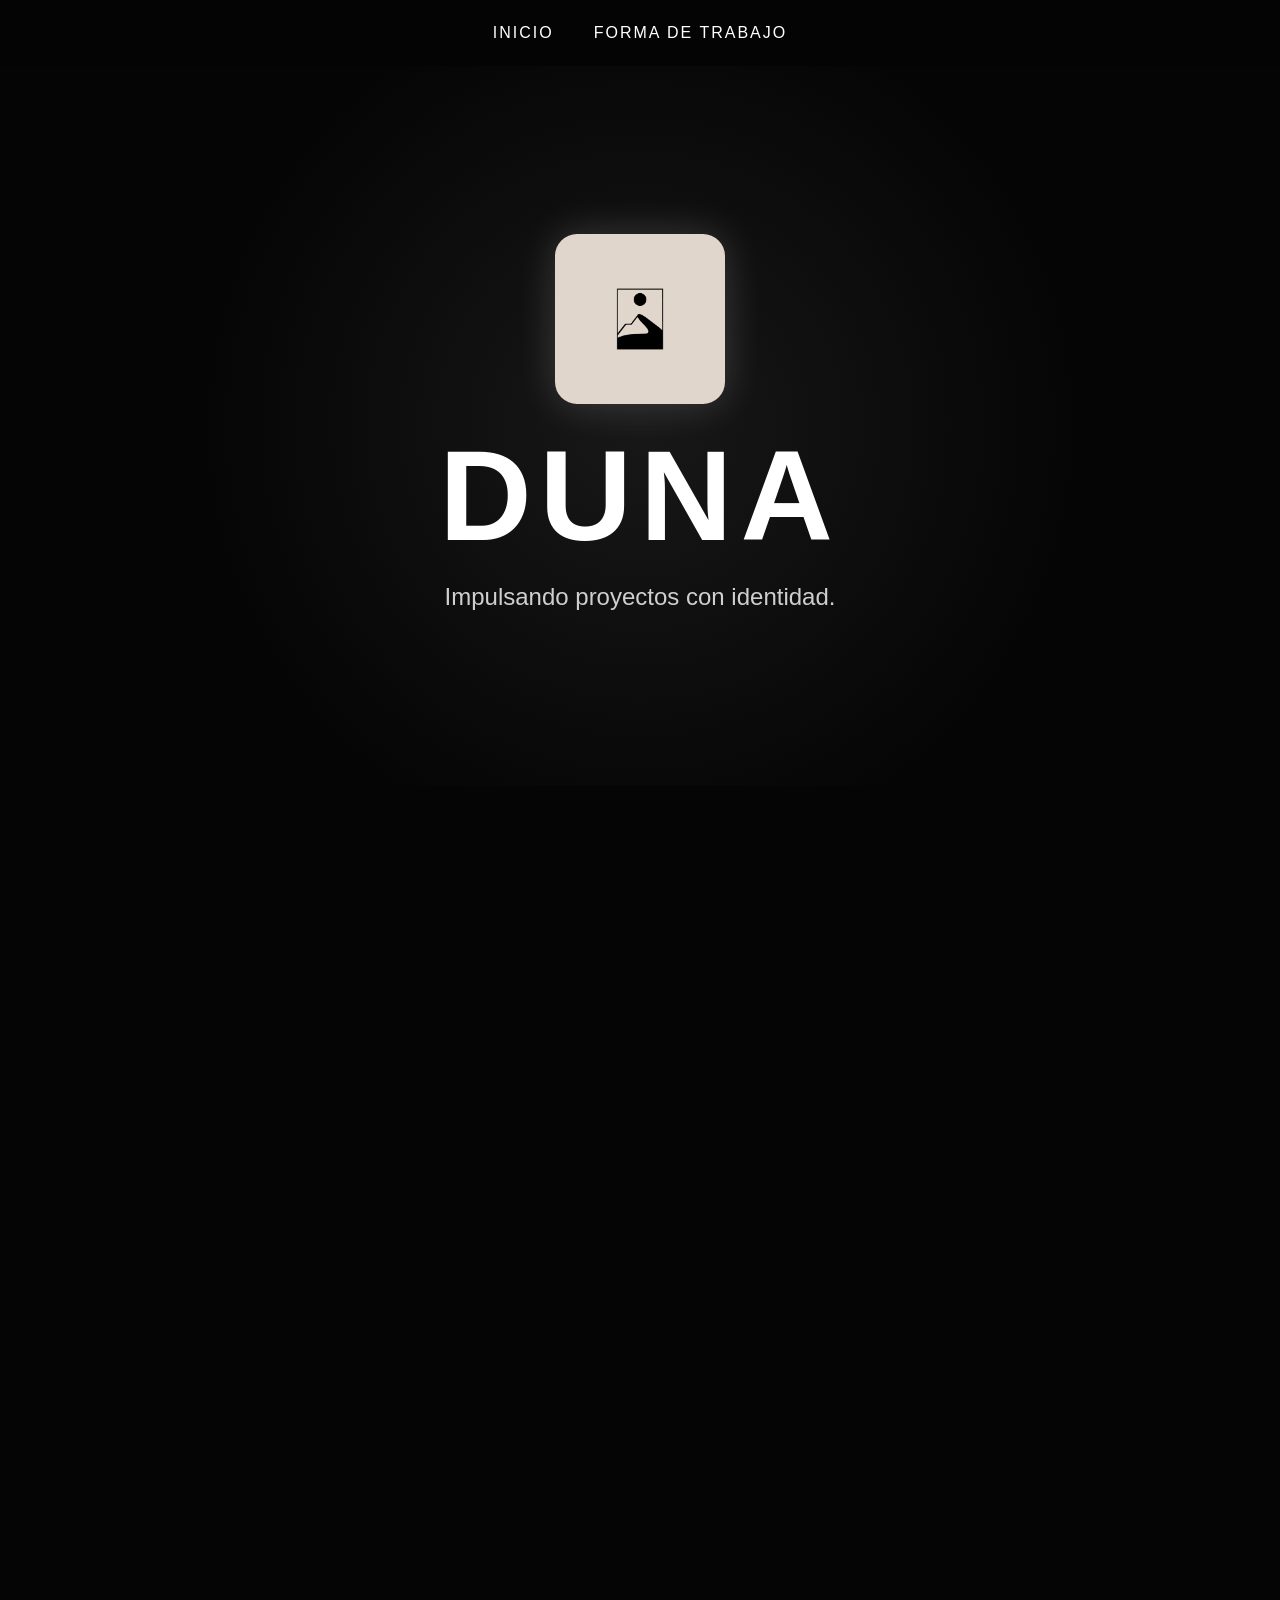
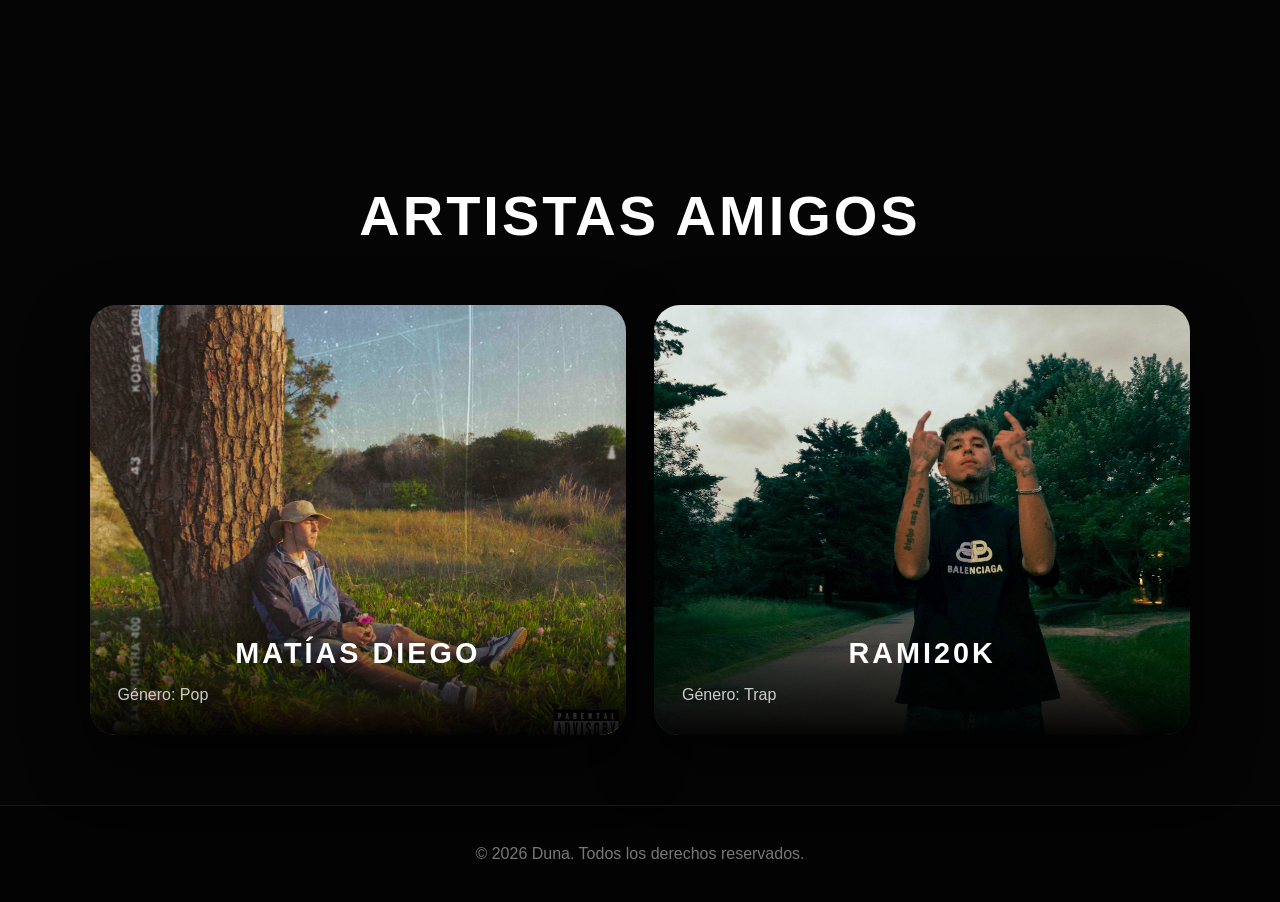
<file: index.html>
<!DOCTYPE html>
<html lang="es">
<head>
  <meta charset="UTF-8" />
  <meta name="viewport" content="width=device-width, initial-scale=1.0"/>
  <title>Duna Wall</title>
  <link rel="stylesheet" href="estilos.css" />
</head>
<body>



<nav class="nav">

    <a href="index.html">Inicio</a>
    <a href="formaTrabajo.html">Forma de trabajo</a>

</nav>

  <header class="header">
    <img src="imgs/fondo cremita Duna (Sin nombre).png" alt="Logo Duna" class="logo" />
    <h1 class="titulo-principal">Duna</h1>
    <h2 class="frase">Impulsando proyectos con identidad.
    </h2>
  </header>

 


  <main class="muro">
    
    <section class="portfolio">

    <h2></h2>

    <div class="portfolio-grid">

        <video autoplay muted loop playsinline>
            <source src="videos/1234.mp4" type="video/mp4">
        </video>

          <video autoplay muted loop playsinline>
            <source src="videos/2134.mp4" type="video/mp4">
        </video>

            <video autoplay muted loop playsinline>
            <source src="videos/3124.mp4" type="video/mp4">
        </video>
        
        <video autoplay muted loop playsinline>
            <source src="videos/4123.mp4" type="video/mp4">
        </video>
        

    </div>

</section>
    

    

<section class="artistas-amigos">

    <h2>Artistas amigos</h2>

    <section class="artistas-grid">

        <a href="artistas/artista1.html" class="artista-card">
            <img src="imgs/PortadaSueños.png" alt="Matías Diego" class="artista-img matias">
            <div class="info">
                <h2>Matías Diego</h2>
                <p>Género: Pop</p>
            </div>
        </a>

        <a href="artistas/artista2.html" class="artista-card">
            <img src="imgs/rami.jpg" alt="RAMI20K">
            <div class="info">
                <h2>RAMI20K</h2>
                <p>Género: Trap</p>
            </div>
        </a>

    </section>

</section>

  </main>

  <footer class="footer">
    <p>&copy; 2026 Duna. Todos los derechos reservados.</p>
  </footer>


</body>
</html>
</file>
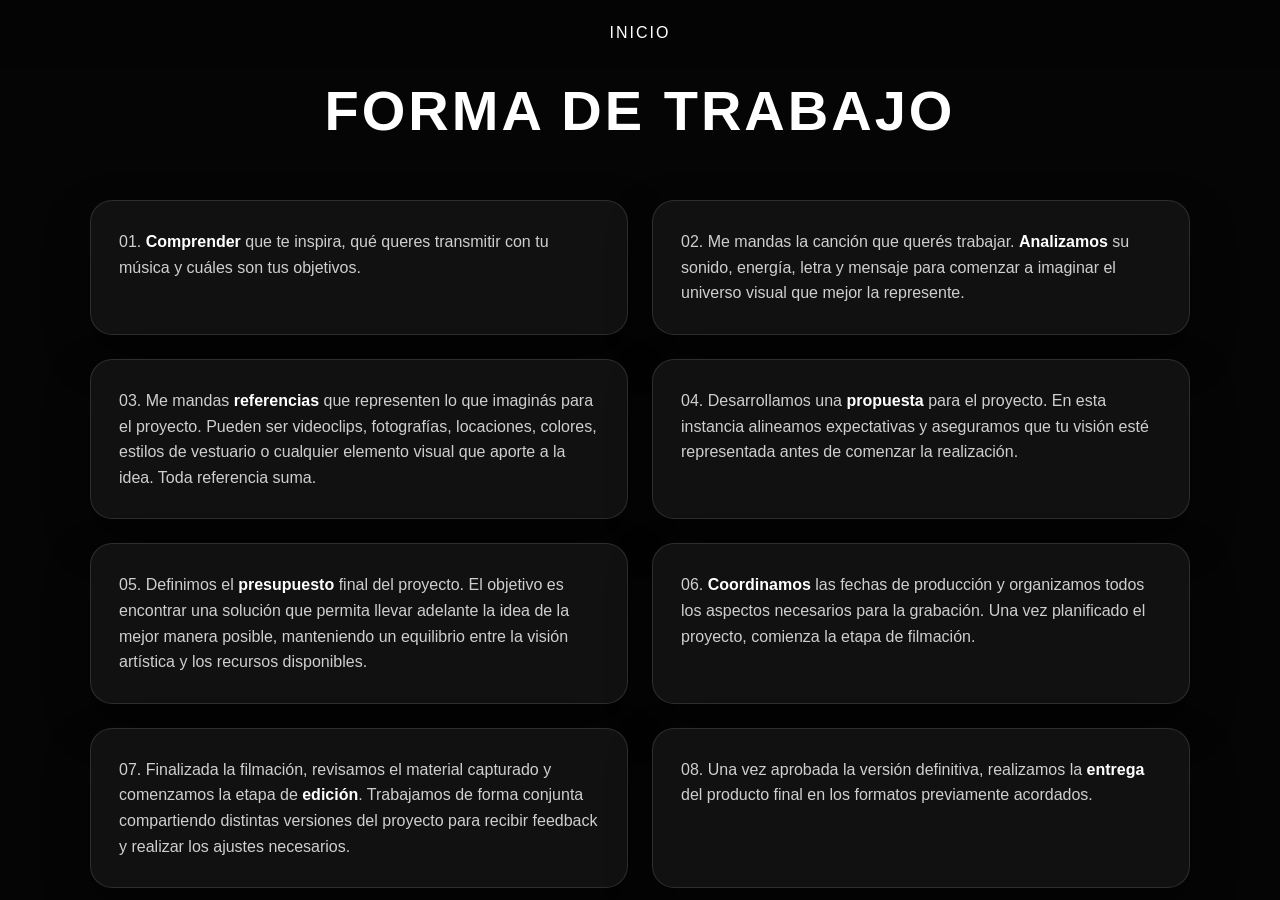
<file: formaTrabajo.html>
<!DOCTYPE html>
<html lang="en">
<head>
    <meta charset="UTF-8">
    <meta name="viewport" content="width=device-width, initial-scale=1.0">
    <title>Document</title>
    <link rel="stylesheet" href="estilos.css" />
</head>
<body>

    <nav class="nav">

    <a href="index.html">Inicio</a>
    

</nav>

    <section class="forma-trabajo">

  <h2>Forma de trabajo</h2>

  <div class="pasos-trabajo">

    <div class="paso">
      <p>01. <strong>Comprender</strong> que te inspira, qué queres transmitir con tu música y cuáles son tus objetivos.</p>
    </div>

    <div class="paso">
      <p>02. Me mandas la canción que querés trabajar. <strong>Analizamos</strong> su sonido, energía, letra y mensaje 
        para comenzar a imaginar el universo visual que mejor la represente.</p>
    </div>

    <div class="paso">
      <p>03. Me mandas <strong>referencias</strong> que representen lo que imaginás para el proyecto. Pueden ser videoclips, 
        fotografías, locaciones, colores, estilos de vestuario o cualquier elemento visual
         que aporte a la idea. Toda referencia suma.</p>
    </div>

    <div class="paso">
      <p>04. Desarrollamos una <strong>propuesta</strong> para el proyecto. En esta instancia 
        alineamos expectativas y aseguramos que tu visión esté representada antes de comenzar la realización.</p>
    </div>

    <div class="paso">
      <p>05. Definimos el <strong>presupuesto</strong> final del proyecto. El objetivo es encontrar una solución que permita llevar 
        adelante la idea de la mejor manera posible, manteniendo un equilibrio entre la visión artística y los recursos disponibles.</p>
    </div>

    <div class="paso">
      <p>06. <strong>Coordinamos</strong> las fechas de producción y organizamos todos los aspectos necesarios para la grabación. Una vez planificado el proyecto, 
        comienza la etapa de filmación.</p>
    </div>

    <div class="paso">
      <p>07. Finalizada la filmación, revisamos el material capturado y comenzamos la etapa de <strong>edición</strong>. Trabajamos de forma 
        conjunta compartiendo distintas versiones del proyecto para recibir feedback y realizar los ajustes necesarios.</p>
    </div>

    <div class="paso">
      <p>08. Una vez aprobada la versión definitiva, realizamos la <strong>entrega</strong> del producto final en los formatos previamente acordados.</p>
    </div>

  </div>

</section>
</body>
</html>
</file>
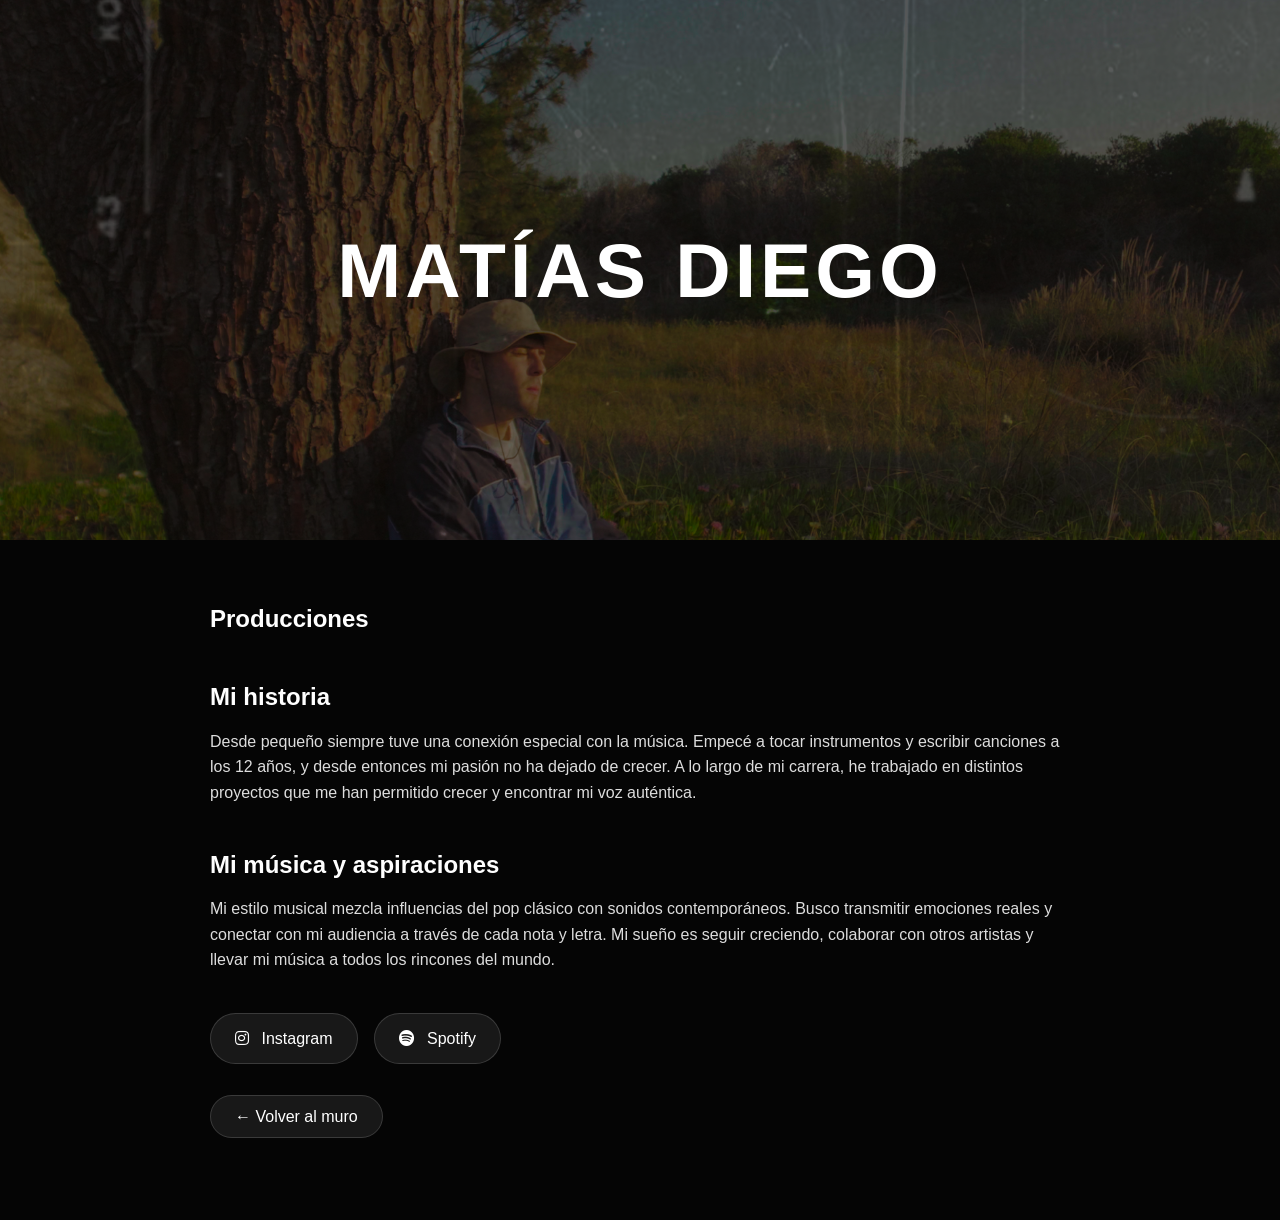
<file: artistas/artista1.html>
<!DOCTYPE html>
<html lang="es">
<head>
  <meta charset="UTF-8" />
  <meta name="viewport" content="width=device-width, initial-scale=1" />
  <title>Matías Diego - Duna Wall</title>
  <link rel="stylesheet" href="../estilos.css" />
 <link rel="stylesheet" href="https://cdnjs.cloudflare.com/ajax/libs/font-awesome/5.15.4/css/all.min.css" />

</head>
<body>

  <div class="fondo-artista artista1" style="background-image: url('../imgs/PortadaSueños.png');">
    <h1 class="nombre-artista">Matías Diego</h1>
  </div>

  <main class="contenido-artista">

    <section class="videos">
    <h2>Producciones</h2>

    <div class="videos-grid">

     

    </div>
</section>

    <section class="historia">
      <h2>Mi historia</h2>
      <p>
        Desde pequeño siempre tuve una conexión especial con la música. Empecé a tocar instrumentos y escribir canciones a los 12 años, y desde entonces mi pasión no ha dejado de crecer. A lo largo de mi carrera, he trabajado en distintos proyectos que me han permitido crecer y encontrar mi voz auténtica.
      </p>
    </section>

    <section class="gustos-aspiraciones">
      <h2>Mi música y aspiraciones</h2>
      <p>
        Mi estilo musical mezcla influencias del pop clásico con sonidos contemporáneos. Busco transmitir emociones reales y conectar con mi audiencia a través de cada nota y letra. Mi sueño es seguir creciendo, colaborar con otros artistas y llevar mi música a todos los rincones del mundo.
      </p>
    </section>

    <section class="redes">
  <div class="redes-sociales">
    <a href="https://www.instagram.com/matiasdieg0" target="_blank" rel="noopener" class="btn-instagram" aria-label="Instagram">
      <i class="fab fa-instagram" aria-hidden="true" style="margin-right:8px;"></i> Instagram
    </a>
    <a href="https://open.spotify.com/intl-es/artist/0KtIrfy35s11X9vIyHxHuf?si=-G4NPLi4QvWOQcf9jUeODQ" target="_blank" rel="noopener" class="btn-spotify" aria-label="Spotify">
      <i class="fab fa-spotify" aria-hidden="true" style="margin-right:8px;"></i> Spotify
    </a>
  </div>
</section>


    <a href="../index.html" class="volver">← Volver al muro</a>
  </main>

</body>
</html>
</file>
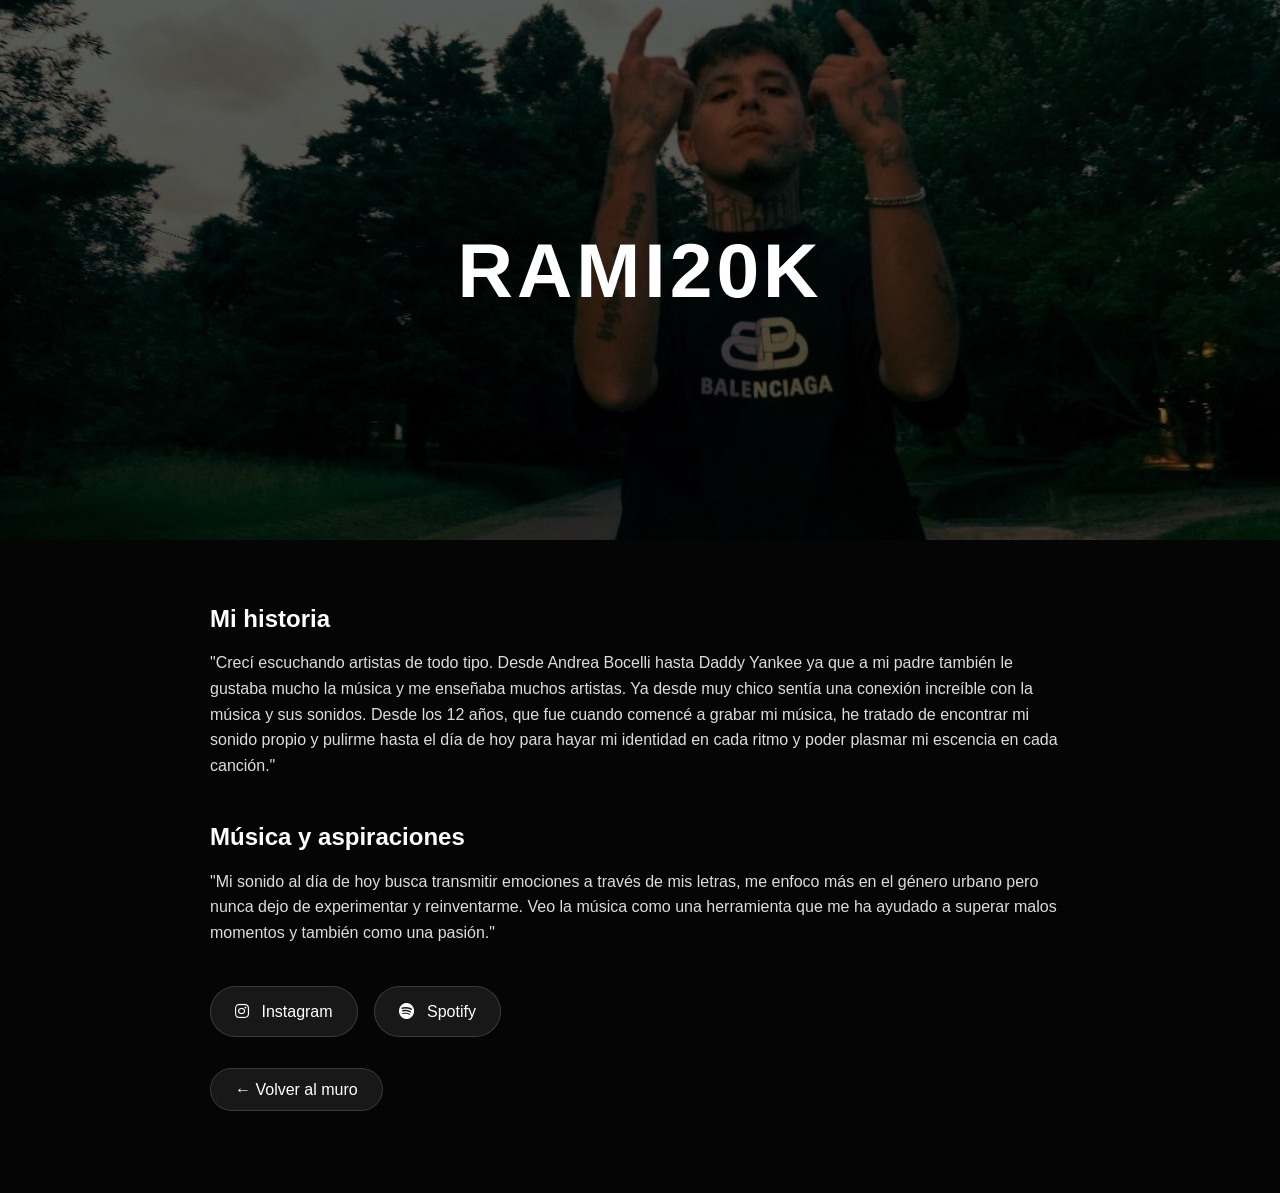
<file: artistas/artista2.html>
<!DOCTYPE html>
<html lang="es">
<head>
  <meta charset="UTF-8" />
  <meta name="viewport" content="width=device-width, initial-scale=1" />
  <title>RAMI20K - Duna Wall</title>
  <link rel="stylesheet" href="../estilos.css" />
  <link rel="stylesheet" href="https://cdnjs.cloudflare.com/ajax/libs/font-awesome/5.15.4/css/all.min.css" />

</head>
<body>

  <div class="fondo-artista artista2" style="background-image: url('../imgs/rami.jpg');">
  <h1 class="nombre-artista">RAMI20K</h1>
</div>


  <main class="contenido-artista">
    <section class="historia">
      <h2>Mi historia</h2>
      <p>
        "Crecí escuchando artistas de todo tipo. Desde Andrea Bocelli hasta Daddy Yankee ya que a mi padre también le gustaba mucho 
        la música y me enseñaba muchos artistas. Ya desde muy chico sentía una conexión increíble con la música y sus sonidos.
Desde los 12 años, que fue cuando comencé a grabar mi música, he tratado de encontrar mi sonido propio y pulirme hasta el día de hoy para 
hayar mi identidad en cada ritmo y poder plasmar mi escencia en cada canción."
      </p>
    </section>

    <section class="gustos-aspiraciones">
      <h2>Música y aspiraciones</h2>
      <p>
        "Mi sonido al día de hoy busca transmitir emociones a través de mis letras, me enfoco más en el género urbano pero nunca dejo de experimentar 
        y reinventarme. Veo la música como una herramienta que me ha ayudado a superar malos momentos y también como una pasión."
      </p>
    </section>

    <section class="redes">
  <div class="redes-sociales">
    <a href="https://www.instagram.com/rami20k/" target="_blank" rel="noopener" class="btn-instagram" aria-label="Instagram">
      <i class="fab fa-instagram" aria-hidden="true" style="margin-right:8px;"></i> Instagram
    </a>
    <a href="https://open.spotify.com/intl-es/artist/2iP1fncEhgdm7bzLIBAUSs?si=OFpLA25rRe6ZDGR8rjfnlg" target="_blank" rel="noopener" class="btn-spotify" aria-label="Spotify">
      <i class="fab fa-spotify" aria-hidden="true" style="margin-right:8px;"></i> Spotify
    </a>
  </div>
</section>


    <a href="../index.html" class="volver">← Volver al muro</a>
  </main>

</body>
</html>
</file>
<file: estilos.css>
* {
  margin: 0;
  padding: 0;
  box-sizing: border-box;
}

body {
  background: #050505;
  color: #fff;
  font-family: 'Segoe UI', Tahoma, Geneva, Verdana, sans-serif;
  line-height: 1.6;
}

/* HEADER */
.header {
  min-height: 80vh;
  padding: 60px 20px;
  display: flex;
  flex-direction: column;
  align-items: center;
  justify-content: center;
  text-align: center;
  background: radial-gradient(circle, #181818 0%, #050505 60%);
}

.logo {
  width: 170px;
  border-radius: 22px;
  margin-bottom: 28px;
  box-shadow: 0 0 40px rgba(255,255,255,0.18);
}

.titulo-principal {
  font-size: clamp(4rem, 10vw, 8rem);
  text-transform: uppercase;
  letter-spacing: 8px;
  line-height: 1;
}

.frase {
  margin-top: 18px;
  font-size: clamp(1.1rem, 2vw, 1.5rem);
  font-weight: 300;
  color: #cfcfcf;
}

/* MAIN */
.muro {
  padding: 70px 7%;
}

/* FORMA DE TRABAJO */
.forma-trabajo {
  max-width: 1100px;
  margin: 0 auto;
}

.forma-trabajo h2,
.artistas-amigos h2 {
  text-align: center;
  font-size: clamp(2rem, 5vw, 3.5rem);
  margin-bottom: 45px;
  text-transform: uppercase;
  letter-spacing: 3px;
}

.pasos-trabajo {
  display: grid;
  grid-template-columns: repeat(2, 1fr);
  gap: 24px;
}

.paso {
  background: #111;
  border: 1px solid rgba(255,255,255,0.12);
  border-radius: 22px;
  padding: 28px;
  box-shadow: 0 20px 45px rgba(0,0,0,0.45);
  transition: 0.3s ease;
}

.paso:hover {
  transform: translateY(-6px);
  border-color: rgba(255,255,255,0.35);
}

.paso p {
  color: #cfcfcf;
}

.paso strong {
  color: #fff;
}

/* ARTISTAS */
.artistas-amigos {
  margin-top: 120px;
}

.artistas-grid {
  max-width: 1200px;
  margin: 0 auto;
  display: grid;
  grid-template-columns: repeat(auto-fit, minmax(280px, 1fr));
  gap: 28px;
}

.artista-card {
  position: relative;
  height: 430px;
  display: block;
  overflow: hidden;
  border-radius: 26px;
  background: #111;
  color: #fff;
  text-decoration: none;
  box-shadow: 0 25px 60px rgba(0,0,0,0.6);
  transition: 0.35s ease;
}

.artista-card:hover {
  transform: scale(1.03);
}

.artista-card img {
  width: 100%;
  height: 100%;
  object-fit: cover;
  transition: 0.45s ease;
}

.artista-card:hover img {
  transform: scale(1.08);
  filter: brightness(0.75);
}

.artista-img.matias {
  object-position: center 80%;
}

.info {
  position: absolute;
  left: 0;
  bottom: 0;
  width: 100%;
  padding: 28px;
  background: linear-gradient(to top, rgba(0,0,0,0.95), transparent);
}

.info h2 {
  font-size: 1.8rem;
  margin-bottom: 6px;
}

.info p {
  color: #ccc;
}

/* FOOTER */
.footer {
  padding: 35px 20px;
  text-align: center;
  background: #030303;
  color: #777;
  border-top: 1px solid rgba(255,255,255,0.08);
}

/* PÁGINAS DE ARTISTA */
.fondo-artista {
  position: relative;
  height: 60vh;
  background-size: cover;
  background-position: center;
  display: flex;
  align-items: center;
  justify-content: center;
}

.fondo-artista::before {
  content: '';
  position: absolute;
  inset: 0;
  background: rgba(0,0,0,0.6);
}

.nombre-artista {
  position: relative;
  z-index: 2;
  font-size: clamp(2.5rem, 6vw, 5rem);
  text-transform: uppercase;
  letter-spacing: 4px;
}

.contenido-artista {
  max-width: 900px;
  margin: 60px auto 90px;
  padding: 0 20px;
  color: #ddd;
}

.contenido-artista section {
  margin-bottom: 40px;
}

.contenido-artista h2 {
  color: #fff;
  margin-bottom: 12px;
}

.redes-sociales {
  display: flex;
  gap: 16px;
  flex-wrap: wrap;
}

.redes-sociales a,
.volver {
  padding: 12px 24px;
  border-radius: 999px;
  color: white !important;
  text-decoration: none;
  background: #181818;
  border: 1px solid rgba(255,255,255,0.15);
}

.redes-sociales a:hover,
.volver:hover {
  background: #fff;
  color: #000 !important;
}

/* RESPONSIVE */
@media (max-width: 768px) {
  .header {
    min-height: 70vh;
  }

  .logo {
    width: 135px;
  }

  .titulo-principal {
    letter-spacing: 4px;
  }

  .muro {
    padding: 50px 20px;
  }

  .pasos-trabajo {
    grid-template-columns: 1fr;
  }

  .artista-card {
    height: 360px;
  }
}

/* NAV */

.nav {
    position: sticky;
    top: 0;
    z-index: 100;
    background: rgba(5,5,5,0.95);
    backdrop-filter: blur(10px);
    padding: 20px;
    display: flex;
    justify-content: center;
    gap: 40px;
}

.nav a {
    color: white;
    text-decoration: none;
    text-transform: uppercase;
    letter-spacing: 2px;
    transition: .3s;
}

.nav a:hover {
    opacity: .6;
}

/* PORTFOLIO */

.portfolio {
    margin-top: 80px;
}

.portfolio h2 {
    text-align: center;
    font-size: 3rem;
    margin-bottom: 50px;
    text-transform: uppercase;
}

.portfolio-grid {
    max-width: 1400px;
    margin: auto;
    display: grid;
    grid-template-columns: repeat(2, 1fr);
    gap: 15px;
}

.portfolio-grid img,
.portfolio-grid video {
    width: 100%;
    height: 350px;
    object-fit: cover;
    border-radius: 18px;
    transition: .4s;
}

.portfolio-grid img:hover,
.portfolio-grid video:hover {
    transform: scale(1.03);
}

.header-secundario {
    text-align: center;
    padding: 120px 20px 80px;
}

.header-secundario h1 {
    font-size: 4rem;
    margin-bottom: 10px;
}

.header-secundario p {
    color: #bdbdbd;
}

@media (max-width: 900px) {

    .portfolio-grid {
        grid-template-columns: 1fr;
    }

}
</file>
